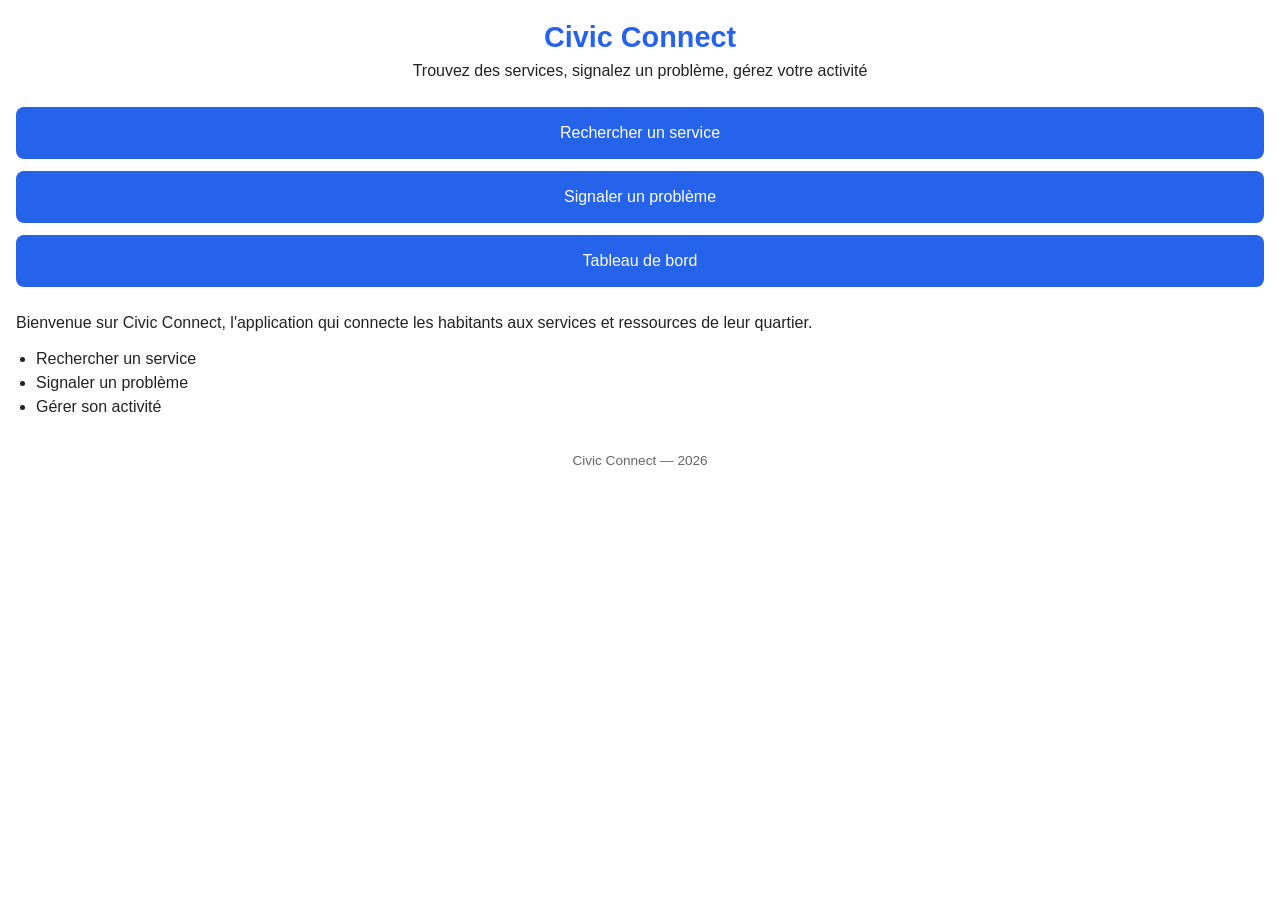
<file: FRONTEND/index.html>
<!DOCTYPE html>
<html lang="fr">
<head>
    <meta charset="UTF-8">
    <meta name="viewport" content="width=device-width, initial-scale=1.0">
    <link rel="stylesheet" href="style.css">
    <title>Civic Connect</title>
</head>
<body>
<header>
        <h1>Civic Connect</h1>
        <p>Trouvez des services, signalez un problème, gérez votre activité</p>
    </header>

    <nav>
        <a href="recherche.html">Rechercher un service</a>
        <a href="signalement.html">Signaler un problème</a>
        <a href="tableau_de_bord.html">Tableau de bord</a>
    </nav>

    <main>
        <p>Bienvenue sur Civic Connect, l'application qui connecte les habitants aux services et ressources de leur quartier.</p>
        
    <ul>
        <li>Rechercher un service</li>
        <li>Signaler un problème</li>
        <li>Gérer son activité</li>
    </ul>

    </main>

    <footer>
        <p>Civic Connect — 2026</p>
    </footer>
</body>
</html>
</file>
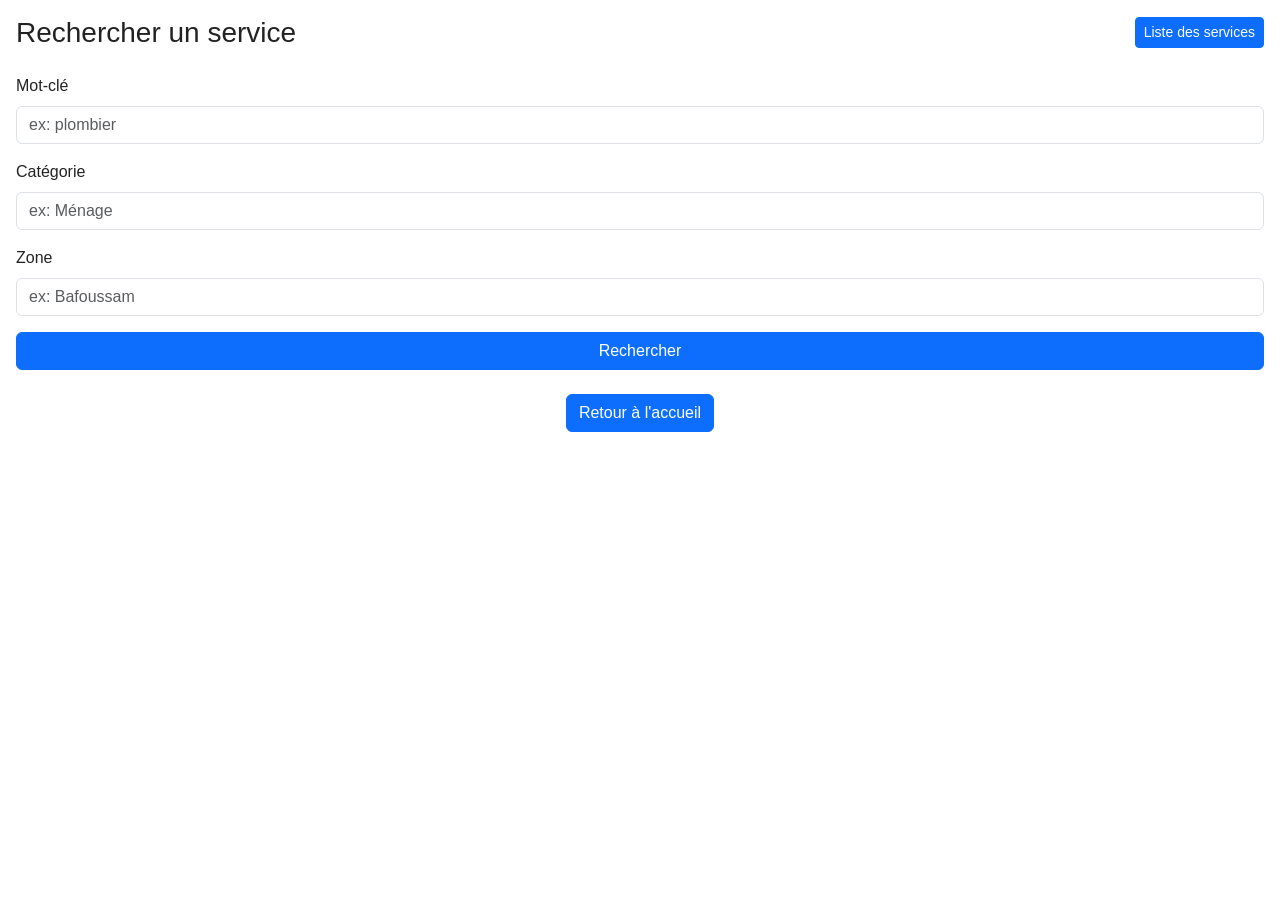
<file: FRONTEND/recherche.html>
<!DOCTYPE html>
<html lang="fr">
<head>
    <meta charset="UTF-8">
    <meta name="viewport" content="width=device-width, initial-scale=1.0">
    <title>Recherche - Civic Connect</title>
    <link href="https://cdn.jsdelivr.net/npm/bootstrap@5.3.3/dist/css/bootstrap.min.css" rel="stylesheet">
    <link rel="stylesheet" href="style.css">
</head>
<body class="p-3">

    <header class="mb-4 d-flex justify-content-between align-items-center">
    <h1 class="h3 mb-0">Rechercher un service</h1>
    <button id="btn-voir-tous" class="btn btn-primary btn-sm">Liste des services</button>
</header>

    <main>

        <form id="formulaire-recherche" class="mb-4">
            <div class="mb-3">
                <label for="mot_cle" class="form-label">Mot-clé</label>
                <input type="text" class="form-control" id="mot_cle" placeholder="ex: plombier">
            </div>

            <div class="mb-3">
                <label for="categorie" class="form-label">Catégorie</label>
                <input type="text" class="form-control" id="categorie" placeholder="ex: Ménage">
            </div>

            <div class="mb-3">
                <label for="zone" class="form-label">Zone</label>
                <input type="text" class="form-control" id="zone" placeholder="ex: Bafoussam">
            </div>

            <button type="submit" class="btn btn-primary w-100">Rechercher</button>
        </form>

        <div id="resultats"></div>

    </main>
    <div class="text-center mt-4 mb-3">
    <a href="index.html" class="btn btn-primary">Retour à l'accueil</a>
</div>
    <script src="app.js"></script>
</body>
</html>
</file>
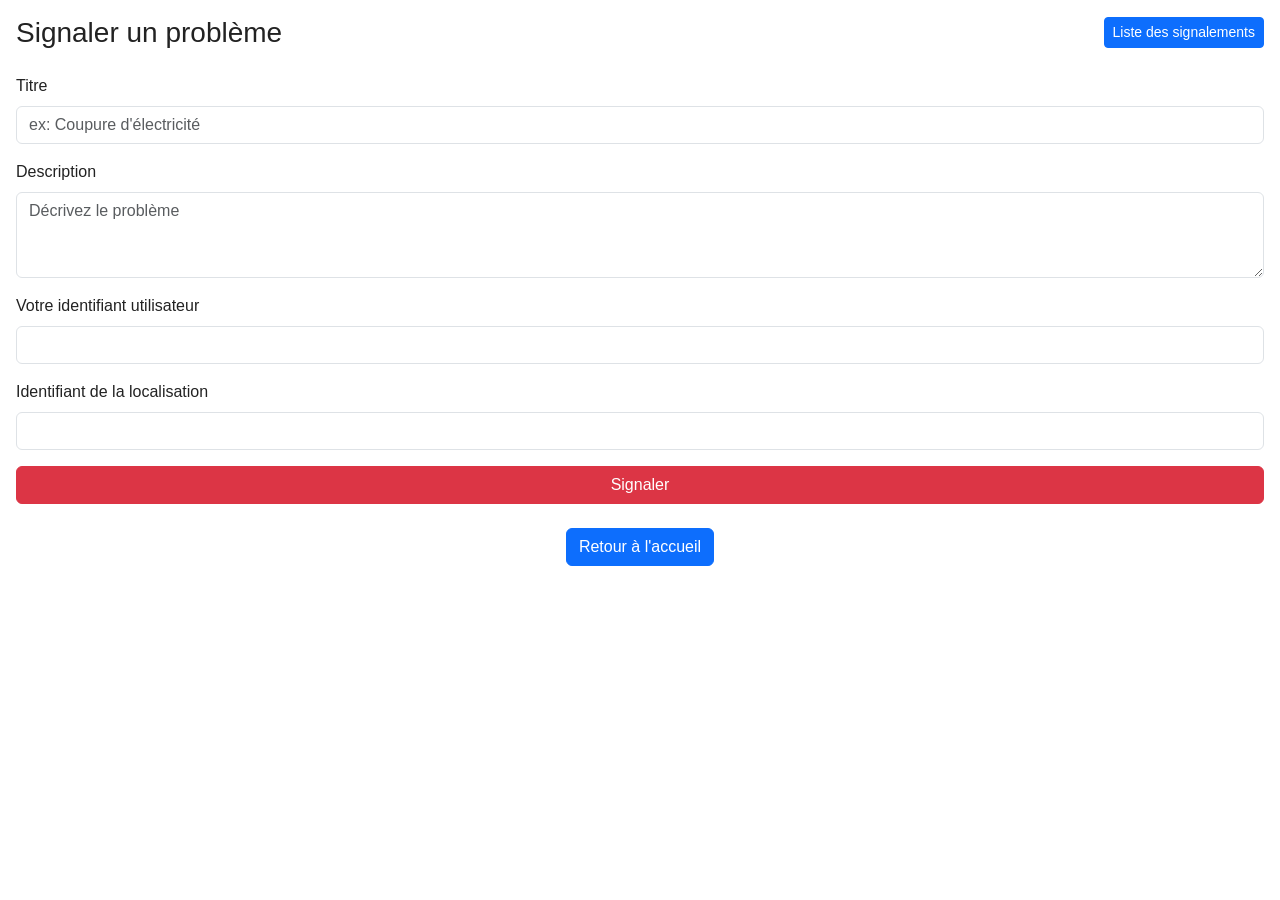
<file: FRONTEND/signalement.html>
<!DOCTYPE html>
<html lang="fr">
<head>
    <meta charset="UTF-8">
    <meta name="viewport" content="width=device-width, initial-scale=1.0">
    <title>Signaler un problème - Civic Connect</title>
    <link href="https://cdn.jsdelivr.net/npm/bootstrap@5.3.3/dist/css/bootstrap.min.css" rel="stylesheet">
    <link rel="stylesheet" href="style.css">
</head>
<body class="p-3">

    <header class="mb-4 d-flex justify-content-between align-items-center">
    <h1 class="h3 mb-0">Signaler un problème</h1>
    <button id="btn-voir-signalements" class="btn btn-primary btn-sm">Liste des signalements</button>
</header>

    <main>

        <form id="formulaire-signalement" class="mb-4">
            <div class="mb-3">
                <label for="titre" class="form-label">Titre</label>
                <input type="text" class="form-control" id="titre" placeholder="ex: Coupure d'électricité" required>
            </div>

            <div class="mb-3">
                <label for="description" class="form-label">Description</label>
                <textarea class="form-control" id="description" rows="3" placeholder="Décrivez le problème" required></textarea>
            </div>

            <div class="mb-3">
                <label for="user_id" class="form-label">Votre identifiant utilisateur</label>
                <input type="number" class="form-control" id="user_id" required>
            </div>

            <div class="mb-3">
                <label for="location_id" class="form-label">Identifiant de la localisation</label>
                <input type="number" class="form-control" id="location_id" required>
            </div>

            <button type="submit" class="btn btn-danger w-100">Signaler</button>
            
        </form>

                <div id="message"></div>

        <div id="liste-signalements"></div>

    </main>
       
    </main>
    <div class="text-center mt-4 mb-3">
    <a href="index.html" class="btn btn-primary">Retour à l'accueil</a>
</div>
    <script src="app_signalement.js"></script>
</body>
</html>
</file>
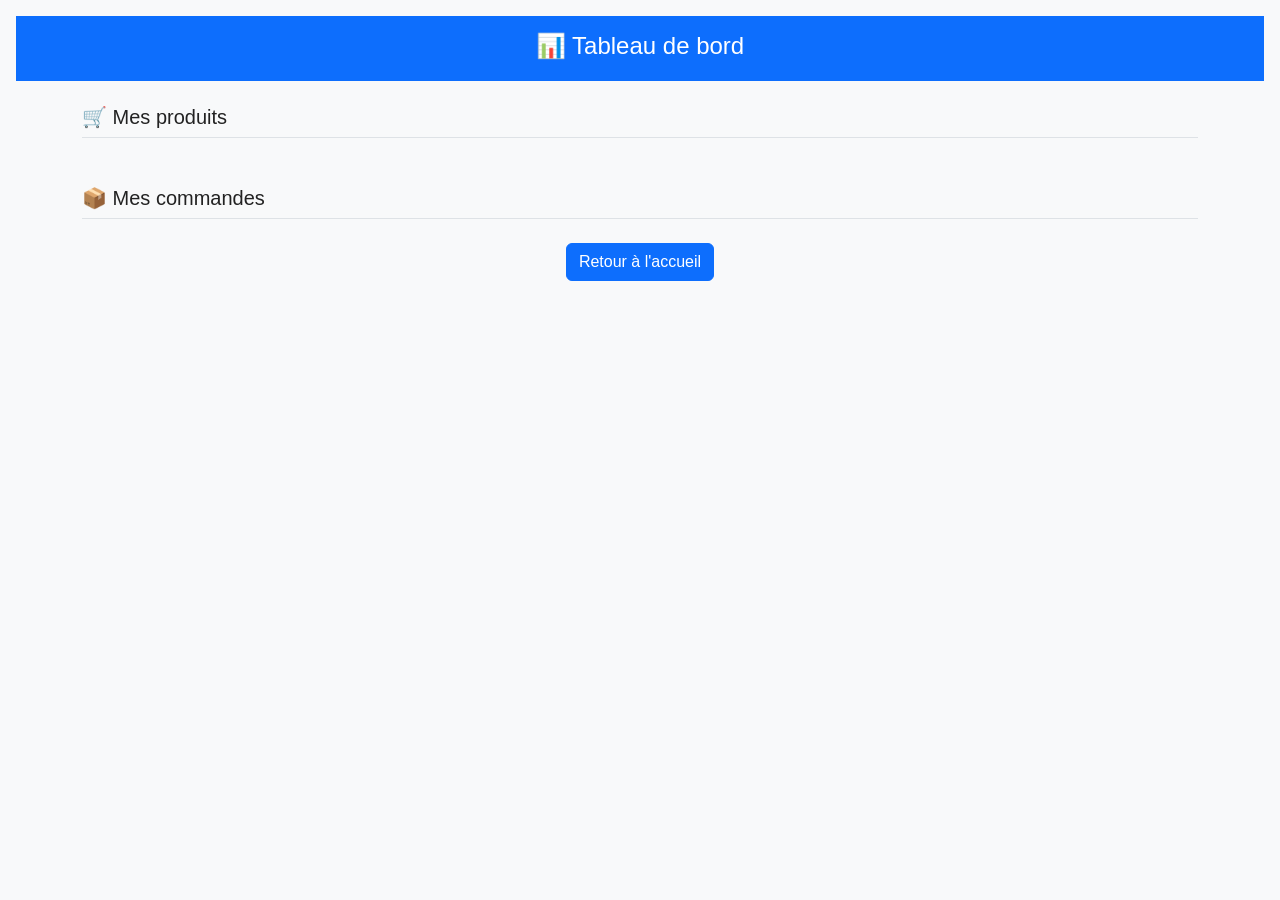
<file: FRONTEND/tableau_de_bord.html>
<!DOCTYPE html>
<html lang="fr">
<head>
    <meta charset="UTF-8">
    <meta name="viewport" content="width=device-width, initial-scale=1.0">
    <title>Tableau de bord - Civic Connect</title>
    <link href="https://cdn.jsdelivr.net/npm/bootstrap@5.3.3/dist/css/bootstrap.min.css" rel="stylesheet">
    <link rel="stylesheet" href="style.css">
</head>
<body class="bg-light">

    <header class="bg-primary text-white p-3 mb-4 text-center">
        <h1 class="h4 mb-1">📊 Tableau de bord</h1>
        
    </header>

    <main class="container">

        <section class="mb-5">
            <h2 class="h5 border-bottom pb-2 mb-3">🛒 Mes produits</h2>
            <div id="liste-produits" class="row g-3"></div>
        </section>

        <section>
            <h2 class="h5 border-bottom pb-2 mb-3">📦 Mes commandes</h2>
            <div id="liste-commandes" class="row g-3"></div>
        </section>

    </main>
     <div class="modal fade" id="modalDetails" tabindex="-1">
    <div class="modal-dialog">
        <div class="modal-content">
            <div class="modal-header">
                <h5 class="modal-title" id="modalTitre"></h5>
                <button type="button" class="btn-close" data-bs-dismiss="modal"></button>
            </div>
            <div class="modal-body" id="modalCorps"></div>
        </div>
    </div>
</div>
<div class="text-center mt-4 mb-3">
    <a href="index.html" class="btn btn-primary">Retour à l'accueil</a>
</div>
<script src="https://cdn.jsdelivr.net/npm/bootstrap@5.3.3/dist/js/bootstrap.bundle.min.js"></script>
    <script src="app_tableau_de_bord.js"></script>
</body>
</html>
</file>
<file: FRONTEND/style.css>
* {
    box-sizing: border-box;
    margin: 0;
    padding: 0;
}

body {
    font-family: Arial, sans-serif;
    line-height: 1.5;
    color: #222;
    padding: 16px;
}

header {
    text-align: center;
    margin-bottom: 24px;
}

header h1 {
    color: #2563eb;
    font-size: 1.8rem;
}

nav {
    display: flex;
    flex-direction: column;
    gap: 12px;
    margin-bottom: 24px;
}

nav a {
    display: block;
    background-color: #2563eb;
    color: white;
    text-align: center;
    padding: 14px;
    border-radius: 8px;
    text-decoration: none;
    font-size: 1rem;
}

main ul {
    margin-top: 12px;
    padding-left: 20px;
}

footer {
    text-align: center;
    margin-top: 32px;
    color: #666;
    font-size: 0.85rem;
}
</file>
